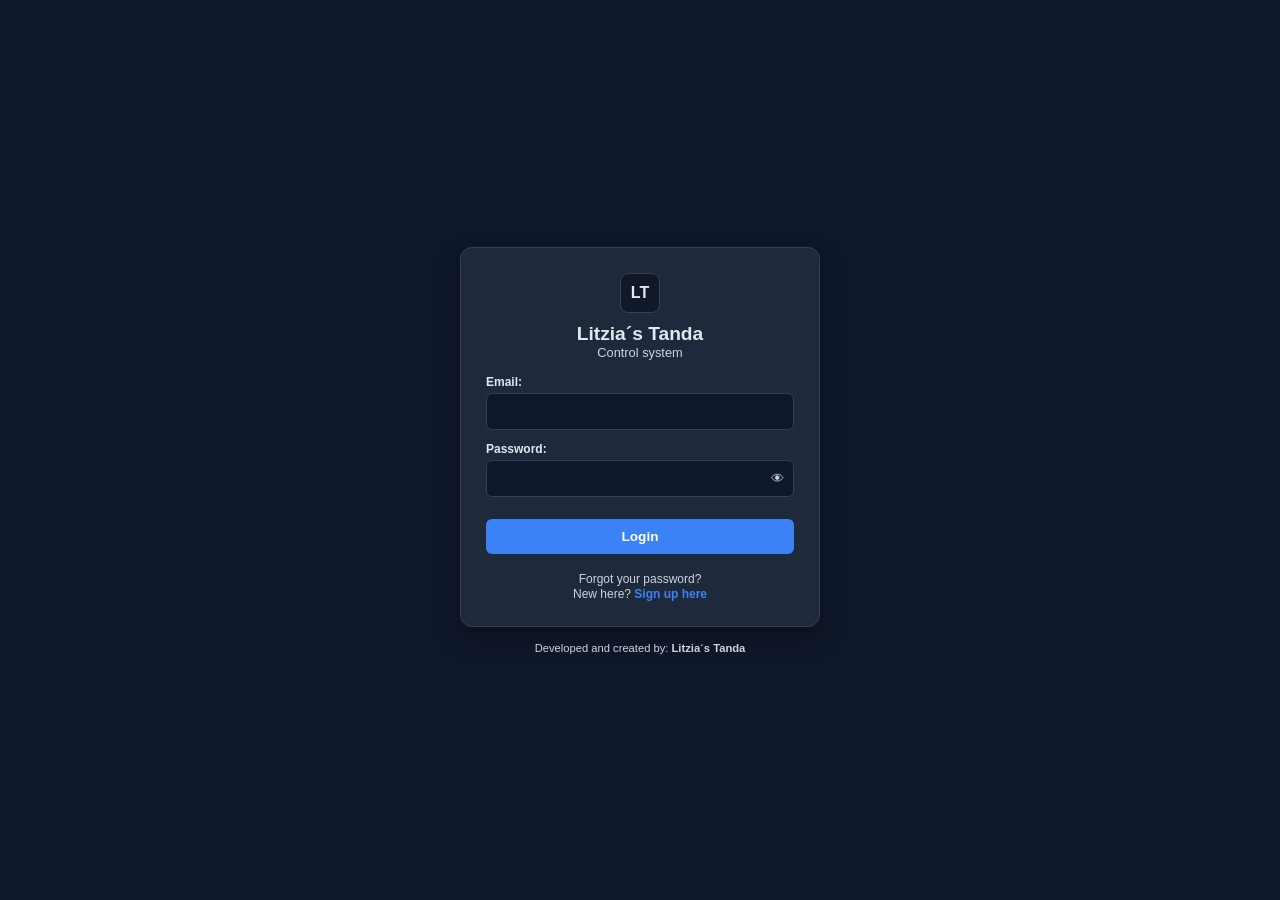
<file: index.html>
<!DOCTYPE html>
<html lang="en">
<head>
    <meta charset="UTF-8">
    <meta name="viewport" content="width=device-width, initial-scale=1.0">
    <meta http-equiv="Cache-Control" content="no-cache, no-store, must-revalidate">
    <meta http-equiv="Pragma" content="no-cache">
    <meta http-equiv="Expires" content="0">
    <title>Litzia´s Tanda System</title>
    <link rel="stylesheet" href="css/style.css?v=4">
</head>

<body>

<header class="topbar">
    <h1>Litzia´s Tanda System</h1>

    <nav class="navbar-right">
        <a href="#" id="logoutBtn" class="navbar-link danger">Logout</a>
    </nav>
</header>

<div id="loading" class="loading">Loading information...</div>

<main class="container">

    <table>
        <thead>
        <tr>
            <th>ID</th>
            <th>Client</th>
            <th>Amount</th>
            <th>Status</th>
            <th>Date</th>
            <th>Actions</th>
        </tr>
        </thead>
        <tbody id="tableBody"></tbody>
    </table>

    <section class="form-container">
        <input id="client" placeholder="Client">
        <input id="amount" placeholder="Amount" type="text">

        <input id="day" type="number" placeholder="Day (DD)" min="1" max="31">
        <input id="month" type="number" placeholder="Month (MM)" min="1" max="12">
        <input id="year" type="number" placeholder="Year (AAAA)" min="2026" max="2035">

        <button id="btn-save">Save</button>
    </section>

</main>

<script src="js/index.js?v=12345"></script>

</body>
</html>
</file>
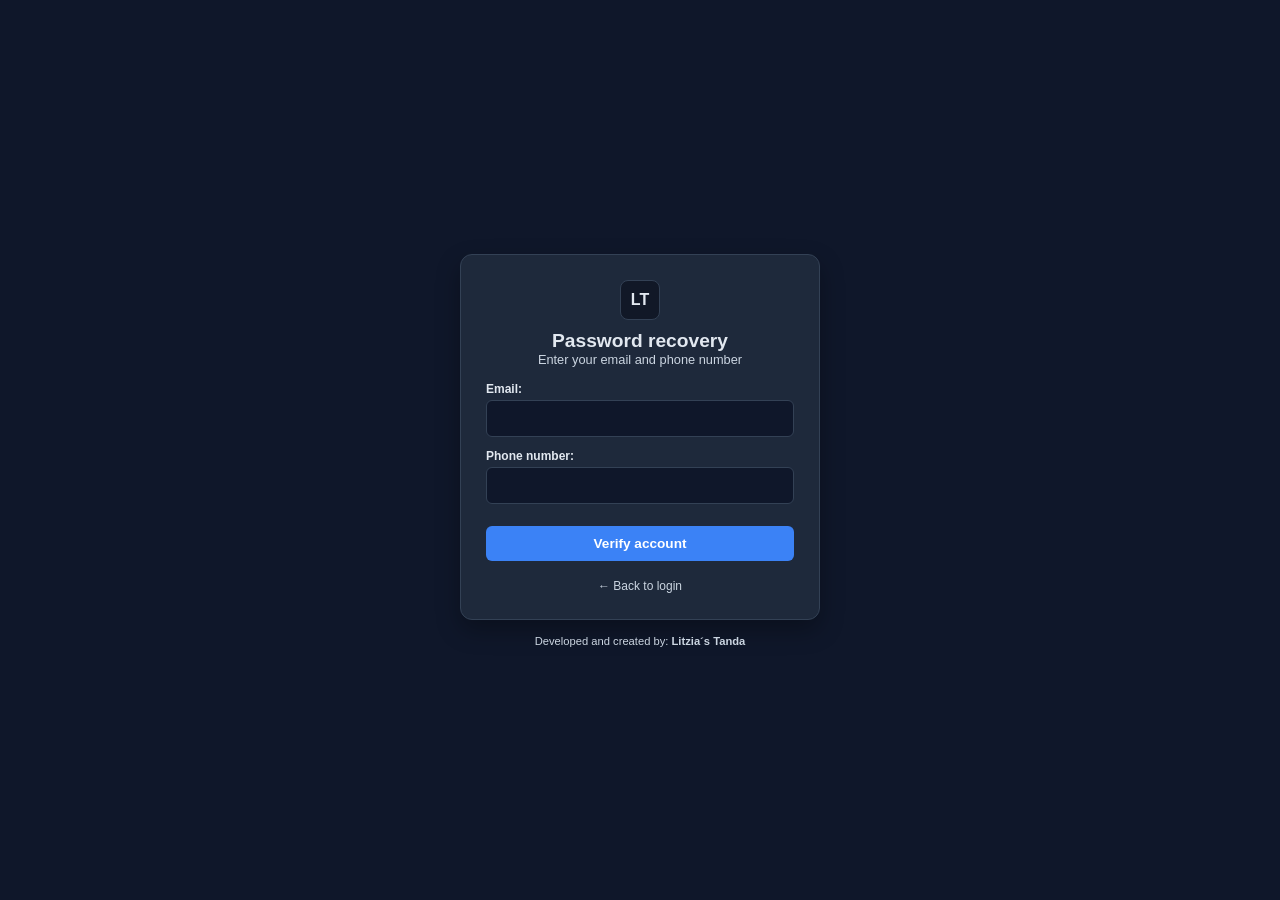
<file: forgot_password.html>
<!DOCTYPE html>
<html lang="en">
<head>
    <meta charset="utf-8">
    <meta name="viewport" content="width=device-width, initial-scale=1.0">
    <title>Password recovery | Litzia´s Tanda</title>
    <link rel="stylesheet" href="/css/access.css?v=999">
</head>

<body class="login-page">

<div class="login-card">

    <header class="login-header">
        <div class="logo-circle">LT</div>
        <h1>Password recovery</h1>
        <p>Enter your email and phone number</p>
    </header>

    <form id="forgotPasswordForm" class="login-form" novalidate>

        <div class="form-group">
            <label for="email">Email:</label>
            <input type="email" id="email" name="email">
        </div>

        <div class="form-group">
            <label for="mobileNum">Phone number:</label>
            <input type="tel" id="mobileNum" name="mobileNum" maxlength="10">
        </div>

        <button type="submit" class="btn-login">
            Verify account
        </button>

        <div class="form-footer">
            <a href="/login.html" class="link-muted">
                ← Back to login
            </a>
        </div>

    </form>
</div>

<footer class="footer-signature">
    <p>Developed and created by: <b>Litzia´s Tanda</b></p>
</footer>

<script src="/js/forgot-password.js?v=999"></script>

</body>
</html>
</file>
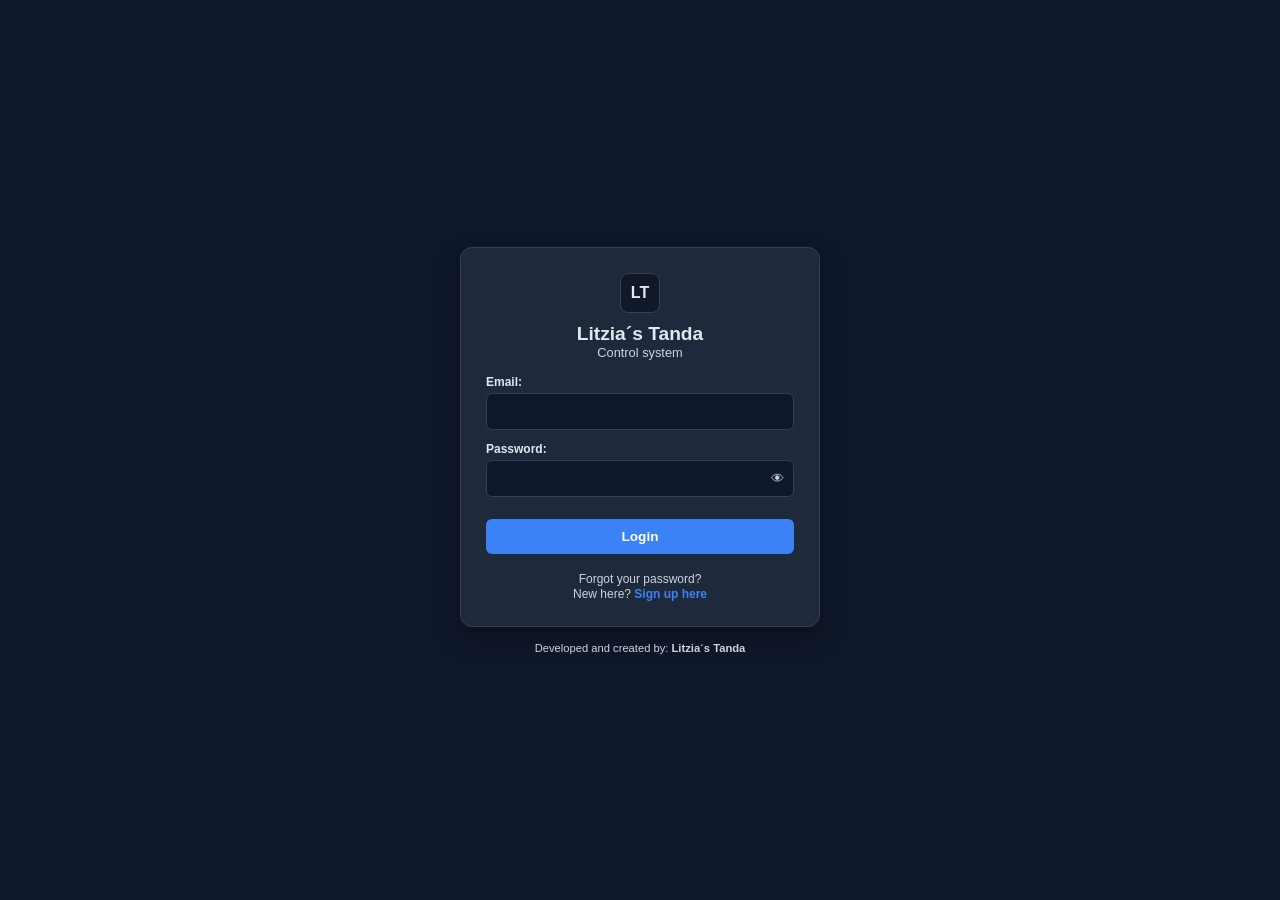
<file: login.html>
<!DOCTYPE html>
<html lang="en">
<head>
    <meta charset="utf-8">
    <meta name="viewport" content="width=device-width, initial-scale=1.0">
    <title>Access to the system | Litzia´s Tanda</title>
    <link rel="stylesheet" href="css/access.css?v=999">
    <link rel="icon" href="data:,">
</head>

<body class="login-page">

<div class="login-card">

    <header class="login-header">
        <div class="logo-circle">LT</div>
        <h1>Litzia´s <b>Tanda</b></h1>
        <p>Control system</p>
    </header>

    <form class="login-form" id="loginForm" novalidate>

        <div class="form-group">
            <label for="username">Email:</label>
            <input id="username" name="email" type="email" autocomplete="email" required>
        </div>

        <div class="form-group">
            <label for="password">Password:</label>
            <div class="password-wrapper">
                <input id="password"
                       name="password"
                       type="password"
                       maxlength="12"
                       autocomplete="current-password"
                       required>
                <button type="button" id="togglePassword" class="eye-btn">👁</button>
            </div>
        </div>

        <button type="submit" class="btn-login">Login</button>

        <div class="form-footer">
            <a href="forgot_password.html" class="link-muted">Forgot your password?</a>
            <p class="register-text">
                New here? <a href="register.html">Sign up here</a>
            </p>
        </div>

    </form>
</div>

<footer class="footer-signature">
    <p>Developed and created by: <b>Litzia´s Tanda</b></p>
</footer>

<script src="js/login.js?v=12345"></script>
</body>
</html>
</file>
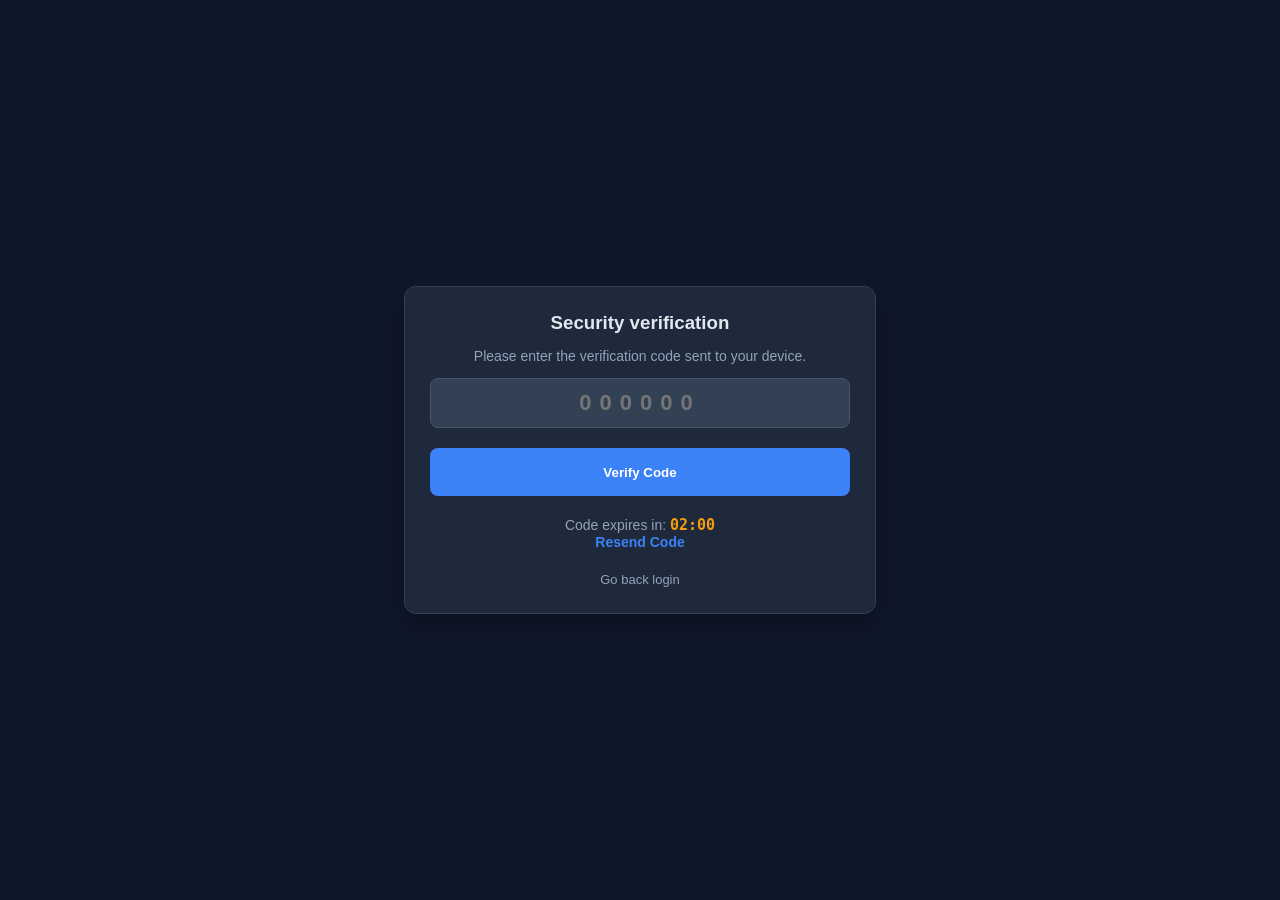
<file: mfa-page.html>
<!DOCTYPE html>
<html lang="en">
<head>
    <meta charset="UTF-8">
    <meta name="viewport" content="width=device-width, initial-scale=1.0">
    <title>Code Verification | Litzia´s Tanda</title>
    <link rel="stylesheet" href="/css/otp.css">
</head>
<body>

<div class="otp-container">
    <div class="card"> 
        <h3>Security verification</h3>
        <p class="text-muted">
            Please enter the verification code sent to your device.
        </p>

        <form id="otpForm" novalidate>
            <input type="text"
                   id="otpCode"
                   name="code"
                   class="otp-input" 
                   placeholder="000000"
                   inputmode="numeric"
                   pattern="[0-9]{6}"
                   maxlength="6"
                   required
                   autocomplete="off">

            <button type="submit" class="btn-primary">Verify Code</button>
        </form>

        <div id="resendContainer" class="resend-wrapper">
            <span id="otpTimerText">Code expires in: <strong id="otpExpiryTimer">02:00</strong></span>
            <br> 
            <a href="#" id="resendCodeLink" class="resend-link">Resend Code</a>
        </div>

        <div class="footer-container"> 
            <a href="login.html" class="back-link">Go back login</a>
        </div>
    </div>
</div>

<script src="/js/otp.js"></script>

</body>
</html>
</file>
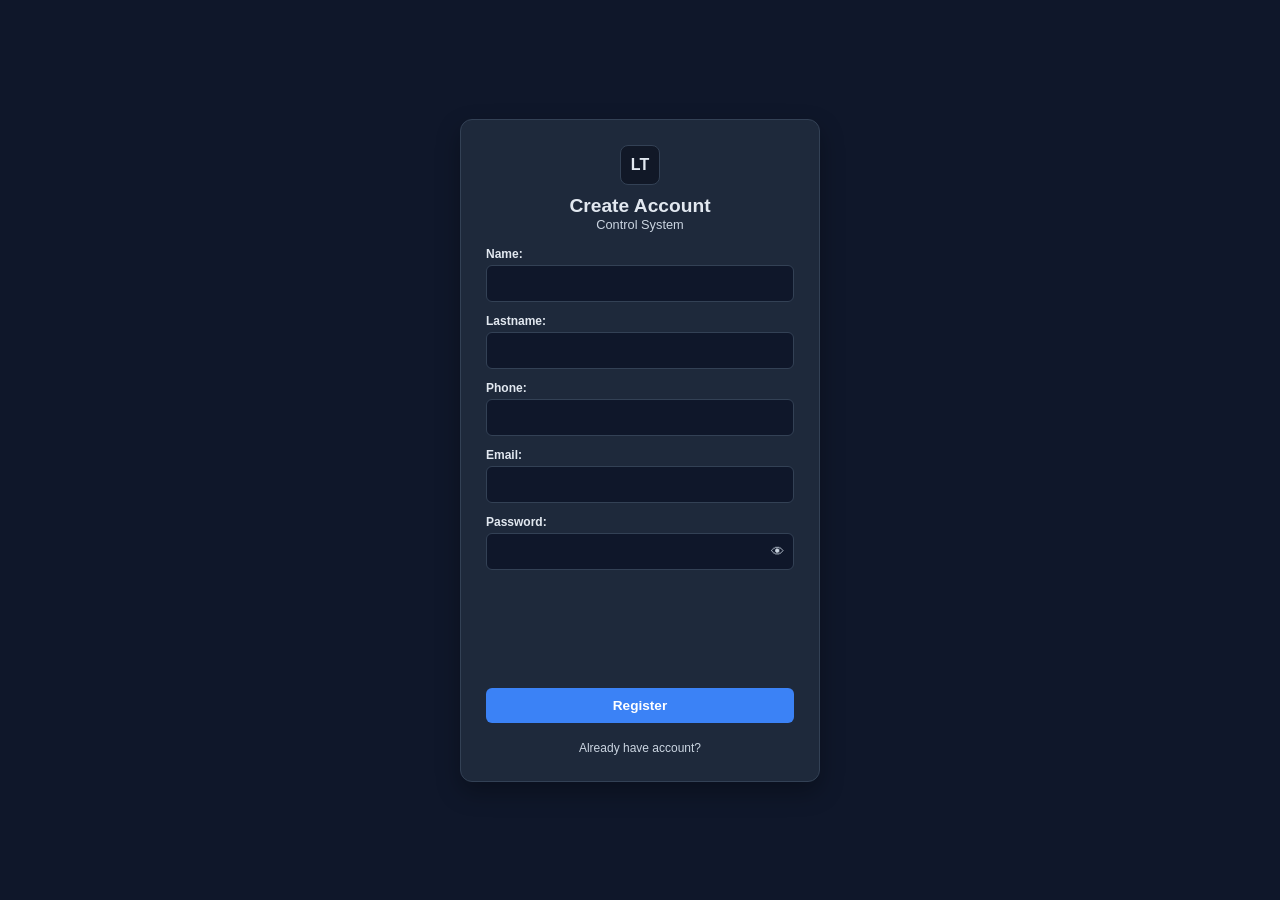
<file: register.html>
<!DOCTYPE html>
<html lang="en">
<head>
    <meta charset="utf-8">
    <meta name="viewport" content="width=device-width, initial-scale=1.0">
    <title>Users register | Litzia´s Tanda</title>
    <link rel="stylesheet" href="/css/access.css?v=999">
</head>

<body class="login-page">
<div class="login-card">

    <header class="login-header">
        <div class="logo-circle">LT</div>
        <h1>Create <b>Account</b></h1>
        <p>Control System</p>
    </header>

    <form id="registerForm" class="login-form" novalidate>

        <div class="form-group">
            <label>Name:</label>
            <input id="name" name="name" type="text">
        </div>

        <div class="form-group">
            <label>Lastname:</label>
            <input id="lastname" name="lastname" type="text">
        </div>

        <div class="form-group">
            <label>Phone:</label>
            <input id="mobileNumber" name="mobileNumber" type="tel" maxlength="10">
        </div>

        <div class="form-group">
            <label>Email:</label>
            <input id="email" name="email" type="email">
        </div>

        <div class="form-group">
            <label>Password:</label>
            <div class="password-wrapper">
                <input id="password" name="password" type="password" maxlength="12">
                <button type="button" id="togglePassword" class="eye-btn">👁</button>
            </div>
        </div>

        <div id="recaptcha-container"></div>

        <button type="submit" class="btn-login">Register</button>

        <div class="form-footer">
            <a href="/login.html" class="link-muted">Already have account?</a>
        </div>

    </form>
</div>

<script src="/js/register.js?v=88888"></script>
</body>
</html>
</file>
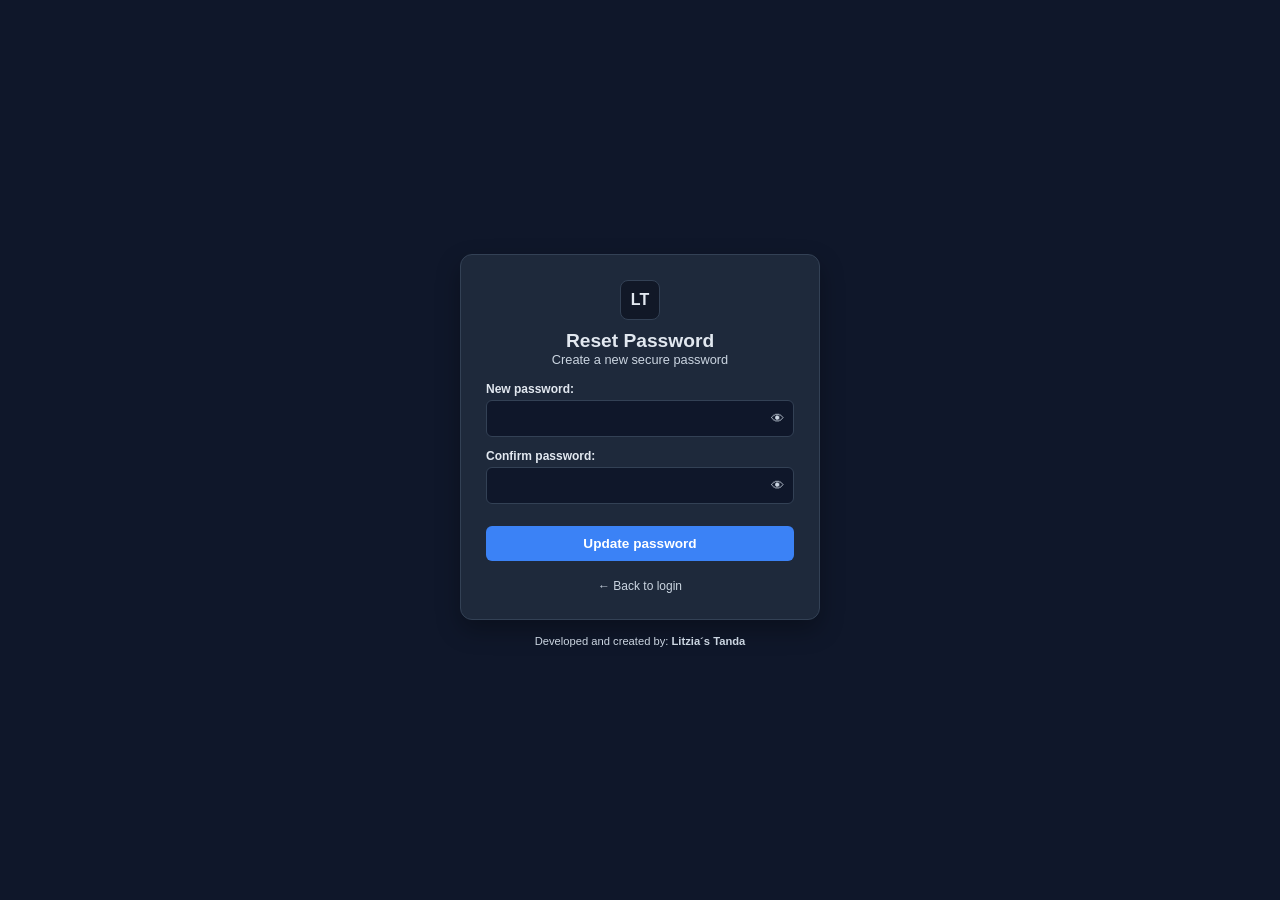
<file: reset_password.html>
<!DOCTYPE html>
<html lang="en">
<head>
    <meta charset="utf-8">
    <meta name="viewport" content="width=device-width, initial-scale=1.0">
    <title>Reset Password | Litzia´s Tanda</title>
    <link rel="stylesheet" href="/css/access.css?v=999">
</head>

<body class="login-page">

<div class="login-card">

    <header class="login-header">
        <div class="logo-circle">LT</div>
        <h1>Reset Password</h1>
        <p>Create a new secure password</p>
    </header>

    <form id="resetPasswordForm" class="login-form" method="post" action="/changePassword" novalidate>

        <div class="form-group">
            <label for="password">New password:</label>
            <div class="password-wrapper">
                <input type="password"
                       id="password"
                       name="password"
                       maxlength="12"
                       autocomplete="new-password"
                       required>
                <button type="button" id="togglePassword1" class="eye-btn">👁</button>
            </div>
        </div>

        <div class="form-group">
            <label for="cpassword">Confirm password:</label>
            <div class="password-wrapper">
                <input type="password"
                       id="cpassword"
                       name="cpassword"
                       maxlength="12"
                       autocomplete="new-password"
                       required>
                <button type="button" id="togglePassword2" class="eye-btn">👁</button>
            </div>
        </div>

        <button type="submit" class="btn-login">
            Update password
        </button>

        <div class="form-footer">
            <a href="/login" class="link-muted">
                ← Back to login
            </a>
        </div>

        <input type="hidden" id="reset-token" name="token">

    </form>
</div>

<footer class="footer-signature">
    <p>Developed and created by: <b>Litzia´s Tanda</b></p>
</footer>

<script src="/js/forgot-password.js?v=999"></script>
</body>
</html>
</file>
<file: css/style.css>
body { font-family: Arial, sans-serif; background: #0f172a; color: white; margin: 0; padding: 0; }

.topbar { display: flex; justify-content: flex-end; align-items: center; padding: 15px 20px; background: #111827; border-bottom: 1px solid #1e293b; position: relative; }
.topbar h1 { font-size: 16px; margin: 0; color: #e2e8f0; text-align: center; position: absolute; left: 50%; transform: translateX(-50%); }

.navbar-right { display: flex; gap: 10px; }
.navbar-link { padding: 6px 12px; font-size: 12px; background: #3b82f6; color: white; text-decoration: none; border-radius: 6px; transition: 0.2s ease; }
.navbar-link:hover { background: #2563eb; }
.navbar-link.danger { background: #ef4444; }
.navbar-link.danger:hover { background: #dc2626; }

.container { max-width: 1100px; margin: 20px auto; padding: 0 15px; }

table { width: 100%; border-collapse: collapse; background: #1e293b; border-radius: 10px; }
th { background: #111827; font-size: 12px; padding: 10px; text-transform: uppercase; color: #cbd5e1; }
th:first-child { border-top-left-radius: 10px; }
th:last-child { border-top-right-radius: 10px; }
td { padding: 10px; text-align: center; font-size: 13px; border-bottom: 1px solid #334155; }
tr:hover { background: #1f2937; }
tr:last-child td:first-child { border-bottom-left-radius: 10px; }
tr:last-child td:last-child { border-bottom-right-radius: 10px; }
td:last-child { position: relative; }

.paid { color: #22c55e; font-weight: bold; }
.unpaid { color: #ef4444; font-weight: bold; }

button { padding: 6px 12px; font-size: 12px; border: none; cursor: pointer; border-radius: 6px; background: #3b82f6; color: white; transition: 0.2s ease; }
button:hover { background: #2563eb; }
.menu { position: absolute; right: 10px; top: 100%; background: #111827; border: 1px solid #334155; border-radius: 6px; box-shadow: 0px 4px 16px rgba(0, 0, 0, 0.6); z-index: 999; display: flex; flex-direction: column; min-width: 130px; overflow: hidden; }
.menu button { background: transparent; color: #cbd5e1; border: none; border-radius: 0; padding: 10px 14px; text-align: left; width: 100%; font-size: 13px; transition: background 0.1s ease; }
.menu button:hover { background: #1f2937; color: white; }
.menu button.danger { background: transparent; color: #ef4444; }
.menu button.danger:hover { background: #ef4444; color: white; }

#list-users-blocked { display: flex; flex-direction: column; gap: 12px; width: 100%; }
.user-card { display: flex; align-items: center; background: #1e293b; padding: 15px 20px; border-radius: 10px; border-bottom: 1px solid #334155; transition: background 0.2s ease; }
.user-card:hover { background: #1f2937; }
.user-info { display: flex; flex-direction: row; align-items: center; flex: 1; text-align: left; }
.user-info strong { font-size: 14px; color: #cbd5e1; width: 45%; padding-right: 15px; white-space: nowrap; overflow: hidden; text-overflow: ellipsis; }
.user-info small { font-size: 13px; color: #94a3b8; width: 55%; white-space: nowrap; overflow: hidden; text-overflow: ellipsis; }
.btn-unlock { padding: 6px 12px; font-size: 12px; border: none; cursor: pointer; border-radius: 6px; background: #ef4444; color: white; width: 130px; text-align: center; transition: 0.2s ease; }
.btn-unlock:hover { background: #dc2626; }
.empty-state { text-align: center; padding: 30px; background: #1e293b; border-radius: 10px; color: #22c55e; font-weight: bold; font-size: 14px; }
.error-text { text-align: center; padding: 20px; color: #ef4444; font-weight: bold; }
.table-header { display: flex; padding: 10px 20px; background: #111827; border-radius: 10px 10px 0 0; font-size: 12px; font-weight: bold; text-transform: uppercase; color: #cbd5e1; margin-bottom: -12px; }
.col-username { width: 38%; } .col-email { width: 47%; } .col-action { width: 15%; text-align: right; padding-right: 35px; }
#list-users-blocked { margin-top: 12px; }

.form-container { display: flex; gap: 10px; margin-top: 20px; }
.form-container input { flex: 1; padding: 8px; border-radius: 6px; border: 1px solid #334155; background: #0f172a; color: white; outline: none; }
.form-container input:focus { border-color: #3b82f6; }

.loading { text-align: center; margin-top: 20px; color: #94a3b8; }
.menu.hidden {display: none !important;}

@media (max-width: 480px) {
    .container { padding: 0 10px; margin: 10px auto; }
    .topbar { flex-direction: column; gap: 12px; text-align: center; padding: 15px 10px; }
    .navbar-right { width: 100%; flex-direction: column; gap: 8px; }
    .navbar-link { display: block; width: 100%; text-align: center; padding: 12px; font-size: 14px; }
    .form-container { flex-direction: column; gap: 10px; margin-top: 15px; }
    .form-container input { height: 45px; font-size: 16px; padding: 12px; width: 100%; }
    .form-container button { height: 48px; font-size: 15px; width: 100%; }
    table { display: block; overflow-x: auto; -webkit-overflow-scrolling: touch; width: 100%; }
    th, td { padding: 12px 8px; font-size: 13px; white-space: nowrap; }
    td button { padding: 10px 14px; font-size: 13px; width: 100%; }
}
</file>
<file: css/access.css>
:root { --primary: #e2e8f0; --action: #3b82f6; --background: #0f172a; --border: #334155; --text: #ffffff; --text-muted: #cbd5e1; --error: #ef4444; --info: #3b82f6; --warning: #f59e0b; --surface: #1e293b; }

* { margin: 0; padding: 0; box-sizing: border-box; font-family: 'Inter', sans-serif; }

body.login-page, body.bg-reset, body:has(.auth-container) { background: var(--background); min-height: 100vh; display: flex; justify-content: center; align-items: center; flex-direction: column; padding: 20px; color: var(--text); }

.login-card, .auth-card { width: 100%; max-width: 360px; background: var(--surface); padding: 25px; border-radius: 12px; box-shadow: 0 10px 25px rgba(0, 0, 0, 0.3); border: 1px solid var(--border); }

.login-header, .auth-header { text-align: center; margin-bottom: 15px; }
.login-header h1, .auth-header h1 { font-size: 1.2rem; color: var(--primary); }
.login-header p, .auth-header p { font-size: 0.8rem; color: var(--text-muted); }

.logo-circle { width: 40px; height: 40px; margin: 0 auto 10px; background: #111827; color: var(--primary); display: grid; place-items: center; border-radius: 8px; font-weight: bold; border: 1px solid var(--border); }

.form-group { margin-bottom: 12px; }
.form-group label { display: block; font-size: 0.75rem; margin-bottom: 4px; color: var(--primary); font-weight: 600; }
.form-group input { width: 100%; padding: 10px; border: 1px solid var(--border); border-radius: 6px; font-size: 0.8rem; outline: none; background: var(--background); color: var(--text); }
.form-group input:focus { border-color: var(--action); }

.password-wrapper { position: relative; }
.eye-btn { position: absolute; right: 10px; top: 30%; background: transparent; border: none; cursor: pointer; color: var(--text-muted); }

#recaptcha-container { display: block !important; width: 304px !important; height: 78px !important; min-width: 304px !important; min-height: 78px !important; margin: 15px auto !important; clear: both !important; visibility: visible !important; opacity: 1 !important; }

.btn-login, .btn-primary { width: 100%; padding: 10px; margin-top: 10px; background: var(--action); color: #fff; border: none; border-radius: 6px; font-size: 0.85rem; font-weight: 600; cursor: pointer; transition: 0.2s ease; }
.btn-login:hover, .btn-primary:hover { background: #2563eb; }

.alert { display: none; padding: 10px; margin-bottom: 12px; border-radius: 6px; font-size: 0.8rem; text-align: center; font-weight: 600; }
.alert-error { background: var(--error); color: #fff; }
.alert-info { background: #1e3a8a; color: #93c5fd; border: 1px solid #2563eb; }
.alert-warning { background: #78350f; color: #fde68a; border: 1px solid var(--warning); }

.error-msg { display: none; margin-top: 5px; font-size: 0.7rem; color: #fff; background: var(--error); padding: 5px 8px; border-radius: 6px; }

.form-footer, .auth-footer, .footer-signature { text-align: center; margin-top: 15px; }
.footer-signature { font-size: 0.7rem; color: var(--text-muted); }

.link-muted, .link-secondary, .register-text { font-size: 0.75rem; color: var(--text-muted); text-decoration: none; transition: color 0.2s ease; }
.link-muted:hover, .link-secondary:hover { color: var(--text); }
.register-text a { color: var(--action); font-weight: 600; text-decoration: none; }
.register-text a:hover { text-decoration: underline; }

.alert-error, .alert-info, .error-msg { display: none; }

/* MOBILE RESPONSIVE */

@media (max-width: 480px) {
    body.login-page, body.bg-reset, body:has(.auth-container) { padding: 10px; align-items: flex-start; padding-top: 30px; }
    .login-card, .auth-card { max-width: 100%; box-shadow: none; border: 1px solid var(--border); }
    .form-group input { height: 45px; font-size: 16px; }
    .btn-login, .btn-primary { height: 48px; font-size: 1rem; }
    #recaptcha-container { transform: scale(0.9); transform-origin: center center; margin: 5px auto !important; }
}
</file>
<file: css/otp.css>
body { background-color: #0f172a; display: flex; align-items: center; justify-content: center; height: 100vh; margin: 0; font-family: Arial, sans-serif; }

.otp-container { width: 100%; display: flex; justify-content: center; }

.card { width: 100%; max-width: 420px; padding: 25px; border-radius: 12px; background: #1e293b; box-shadow: 0 10px 25px rgba(0,0,0,0.3); color: #e2e8f0; border: 1px solid #334155; text-align: center; }
.card h3 { margin-top: 0; margin-bottom: 10px; }

.text-muted { color: #94a3b8 !important; font-size: 14px; }

.otp-input { display: block; width: 100%; height: 50px; box-sizing: border-box; text-align: center; background: #334155; color: #ffffff; border: 1px solid #475569; border-radius: 8px; letter-spacing: 8px; font-size: 22px; font-weight: bold; outline: none; transition: border-color 0.2s; }
.otp-input:focus { border-color: #3b82f6; }

.btn-primary { display: block; width: 100%; height: 48px; margin-top: 20px; background: #3b82f6; border: none; color: white; font-weight: bold; border-radius: 8px; cursor: pointer; transition: background 0.2s, background-color 0.2s; }
.btn-primary:hover { background: #2563eb; }
.btn-primary:disabled { cursor: not-allowed; }

.footer-container { margin-top: 20px; }

.back-link { color: #94a3b8; text-decoration: none; font-size: 13px; }
.back-link:hover { color: #e2e8f0; }

.alert { font-size: 14px; border-radius: 8px; padding: 12px; margin-bottom: 15px; }
.alert-danger { background: #1e293b; color: white; border: 1px solid #ef4444; }
.alert-warning { background: #1e293b; color: white; border: 1px solid #f59e0b; }

.resend-wrapper { margin-top: 20px; text-align: center; font-size: 14px; color: #94a3b8; }
.resend-wrapper strong { color: #f59e0b; font-family: monospace; font-size: 15px; }

.resend-link { color: #3b82f6; text-decoration: none; font-weight: bold; transition: color 0.2s, text-decoration 0.2s; }
.resend-link:hover { color: #60a5fa; text-decoration: underline; }

@media (max-width: 480px) {
    body { padding: 15px; }
    .card { max-width: 100%; padding: 20px; box-shadow: none; }
    .otp-input { font-size: 18px; letter-spacing: 6px; height: 45px; }
    .btn-primary { height: 48px; font-size: 16px; }
    .back-link { display: inline-block; padding: 10px 0; width: 100%; text-align: center; }
}
</file>
